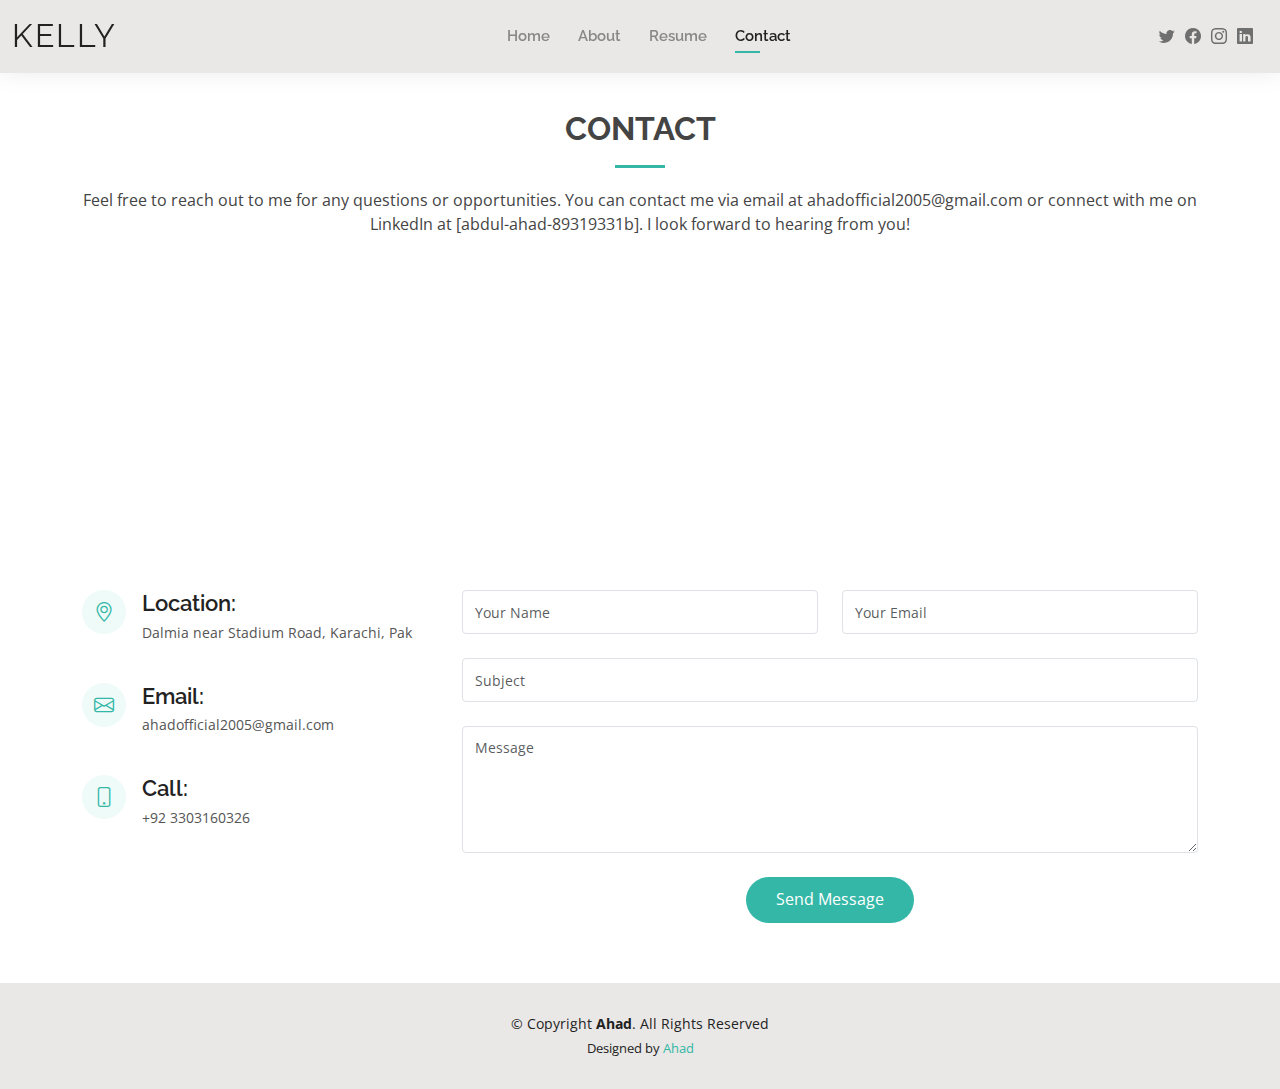
<file: contact.html>
<!DOCTYPE html>
<html lang="en">

<head>
  <meta charset="utf-8">
  <meta content="width=device-width, initial-scale=1.0" name="viewport">

  <title>Portfolio</title>
  <meta content="" name="description">
  <meta content="" name="keywords">

  <!-- Favicons -->
  <link href="C:\Users\AHAD\OneDrive\Desktop\kelly web\Kelly\assets\img\portfolio - Shortcut.lnk" rel="icon">
  <link href="C:\Users\AHAD\OneDrive\Desktop\kelly web\Kelly\assets\img\portfolio - Shortcut.lnk" rel="apple-touch-icon">

  <!-- Google Fonts -->
  <link
    href="https://fonts.googleapis.com/css?family=Open+Sans:300,300i,400,400i,600,600i,700,700i|Raleway:300,300i,400,400i,500,500i,600,600i,700,700i|Poppins:300,300i,400,400i,500,500i,600,600i,700,700i"
    rel="stylesheet">

  <!-- Vendor CSS Files -->
  <link href="assets/vendor/aos/aos.css" rel="stylesheet">
  <link href="assets/vendor/bootstrap/css/bootstrap.min.css" rel="stylesheet">
  <link href="assets/vendor/bootstrap-icons/bootstrap-icons.css" rel="stylesheet">
  <link href="assets/vendor/boxicons/css/boxicons.min.css" rel="stylesheet">
  <link href="assets/vendor/glightbox/css/glightbox.min.css" rel="stylesheet">
  <link href="assets/vendor/swiper/swiper-bundle.min.css" rel="stylesheet">

  <!-- Template Main CSS File -->
  <link href="assets/css/style.css" rel="stylesheet">

  <!-- =======================================================
  * Template Name: Kelly
  * Template URL: https://bootstrapmade.com/kelly-free-bootstrap-cv-resume-html-template/
  * Updated: Mar 17 2024 with Bootstrap v5.3.3
  * Author: BootstrapMade.com
  * License: https://bootstrapmade.com/license/
  ======================================================== -->
</head>

<body>

  <!-- ======= Header ======= -->
  <header id="header" class="fixed-top">
    <div class="container-fluid d-flex justify-content-between align-items-center">

      <h1 class="logo me-auto me-lg-0"><a href="index.html">Kelly</a></h1>
      <!-- Uncomment below if you prefer to use an image logo -->
      <!-- <a href="index.html" class="logo"><img src="assets/img/logo.png" alt="" class="img-fluid"></a>-->

      <nav id="navbar" class="navbar order-last order-lg-0">
        <ul>
          <li><a href="index.html">Home</a></li>
          <li><a href="about.html">About</a></li>
          <li><a href="resume.html">Resume</a></li>
          <!-- <li><a href="services.html">Services</a></li> -->
          <!-- <li><a href="portfolio.html">Portfolio</a></li> -->
          <li><a class="active" href="contact.html">Contact</a></li>
        </ul>
        <i class="bi bi-list mobile-nav-toggle"></i>
      </nav><!-- .navbar -->

      <div class="header-social-links">
        <a href="https://twitter.com/login" class="twitter" target="_blank"><i class="bi bi-twitter"></i></a>
        <a href="https://www.facebook.com/" class="facebook" target="_blank"><i class="bi bi-facebook"></i></a>
        <a href="https://www.instagram.com/" class="instagram" target="_blank"><i class="bi bi-instagram"></i></a>
        <a href="https://www.linkedin.com/" class="linkedin" target="_blank"><i class="bi bi-linkedin"></i></i></a>
      </div>

    </div>

  </header><!-- End Header -->

  <main id="main">

    <!-- ======= Contact Section ======= -->
    <section id="contact" class="contact">
      <div class="container" data-aos="fade-up">

        <div class="section-title">
          <h2>Contact</h2>
          <p>Feel free to reach out to me for any questions or opportunities. You can contact me via email at
            ahadofficial2005@gmail.com or connect with me on LinkedIn at [abdul-ahad-89319331b]. I look forward to
            hearing from you!</p>
        </div>

        <div>
          <iframe style="border:0; width: 100%; height: 270px;"
            src="https://www.google.com/maps/embed?pb=!1m18!1m12!1m3!1d14475.895908764272!2d67.08419859409328!3d24.898869255783044!2m3!1f0!2f0!3f0!3m2!1i1024!2i768!4f13.1!3m3!1m2!1s0x3eb3395ead589161%3A0xc375efe1a6034dce!2sDalmia%20Karachi!5e0!3m2!1sen!2s!4v1722277149220!5m2!1sen!2s"
            frameborder="0" allowfullscreen></iframe>
        </div>

        <div class="row mt-5">

          <div class="col-lg-4">
            <div class="info">
              <div class="address">
                <i class="bi bi-geo-alt"></i>
                <h4>Location:</h4>
                <p>Dalmia near Stadium Road, Karachi, Pak</p>
              </div>

              <div class="email">
                <i class="bi bi-envelope"></i>
                <h4>Email:</h4>
                <p>ahadofficial2005@gmail.com</p>
              </div>

              <div class="phone">
                <i class="bi bi-phone"></i>
                <h4>Call:</h4>
                <p>+92 3303160326</p>
              </div>

            </div>

          </div>

          <div class="col-lg-8 mt-5 mt-lg-0">

            <form action="forms/contact.php" method="post" role="form" class="php-email-form">
              <div class="row">
                <div class="col-md-6 form-group">
                  <input type="text" name="name" class="form-control" id="name" placeholder="Your Name" required>
                </div>
                <div class="col-md-6 form-group mt-3 mt-md-0">
                  <input type="email" class="form-control" name="email" id="email" placeholder="Your Email" required>
                </div>
              </div>
              <div class="form-group mt-3">
                <input type="text" class="form-control" name="subject" id="subject" placeholder="Subject" required>
              </div>
              <div class="form-group mt-3">
                <textarea class="form-control" name="message" rows="5" placeholder="Message" required></textarea>
              </div>
              <div class="my-3">
                <div class="loading">Loading</div>
                <div class="error-message"></div>
                <div class="sent-message">Your message has been sent. Thank you!</div>
              </div>
              <div class="text-center"><button type="submit">Send Message</button></div>
            </form>

          </div>

        </div>

      </div>
    </section><!-- End Contact Section -->

  </main><!-- End #main -->

  <!-- ======= Footer ======= -->
  <footer id="footer">
    <div class="container">
      <div class="copyright">
        &copy; Copyright <strong><span>Ahad</span></strong>. All Rights Reserved
      </div>
      <div class="credits">
        <!-- All the links in the footer should remain intact. -->
        <!-- You can delete the links only if you purchased the pro version. -->
        <!-- Licensing information: https://bootstrapmade.com/license/ -->
        <!-- Purchase the pro version with working PHP/AJAX contact form: https://bootstrapmade.com/kelly-free-bootstrap-cv-resume-html-template/ -->
        Designed by <a href="">Ahad</a>
      </div>
    </div>
  </footer><!-- End  Footer -->

  <div id="preloader"></div>
  <a href="#" class="back-to-top d-flex align-items-center justify-content-center"><i
      class="bi bi-arrow-up-short"></i></a>

  <!-- Vendor JS Files -->
  <script src="assets/vendor/purecounter/purecounter_vanilla.js"></script>
  <script src="assets/vendor/aos/aos.js"></script>
  <script src="assets/vendor/bootstrap/js/bootstrap.bundle.min.js"></script>
  <script src="assets/vendor/glightbox/js/glightbox.min.js"></script>
  <script src="assets/vendor/isotope-layout/isotope.pkgd.min.js"></script>
  <script src="assets/vendor/swiper/swiper-bundle.min.js"></script>
  <script src="assets/vendor/waypoints/noframework.waypoints.js"></script>
  <script src="assets/vendor/php-email-form/validate.js"></script>

  <!-- Template Main JS File -->
  <script src="assets/js/main.js"></script>

</body>

</html>
</file>
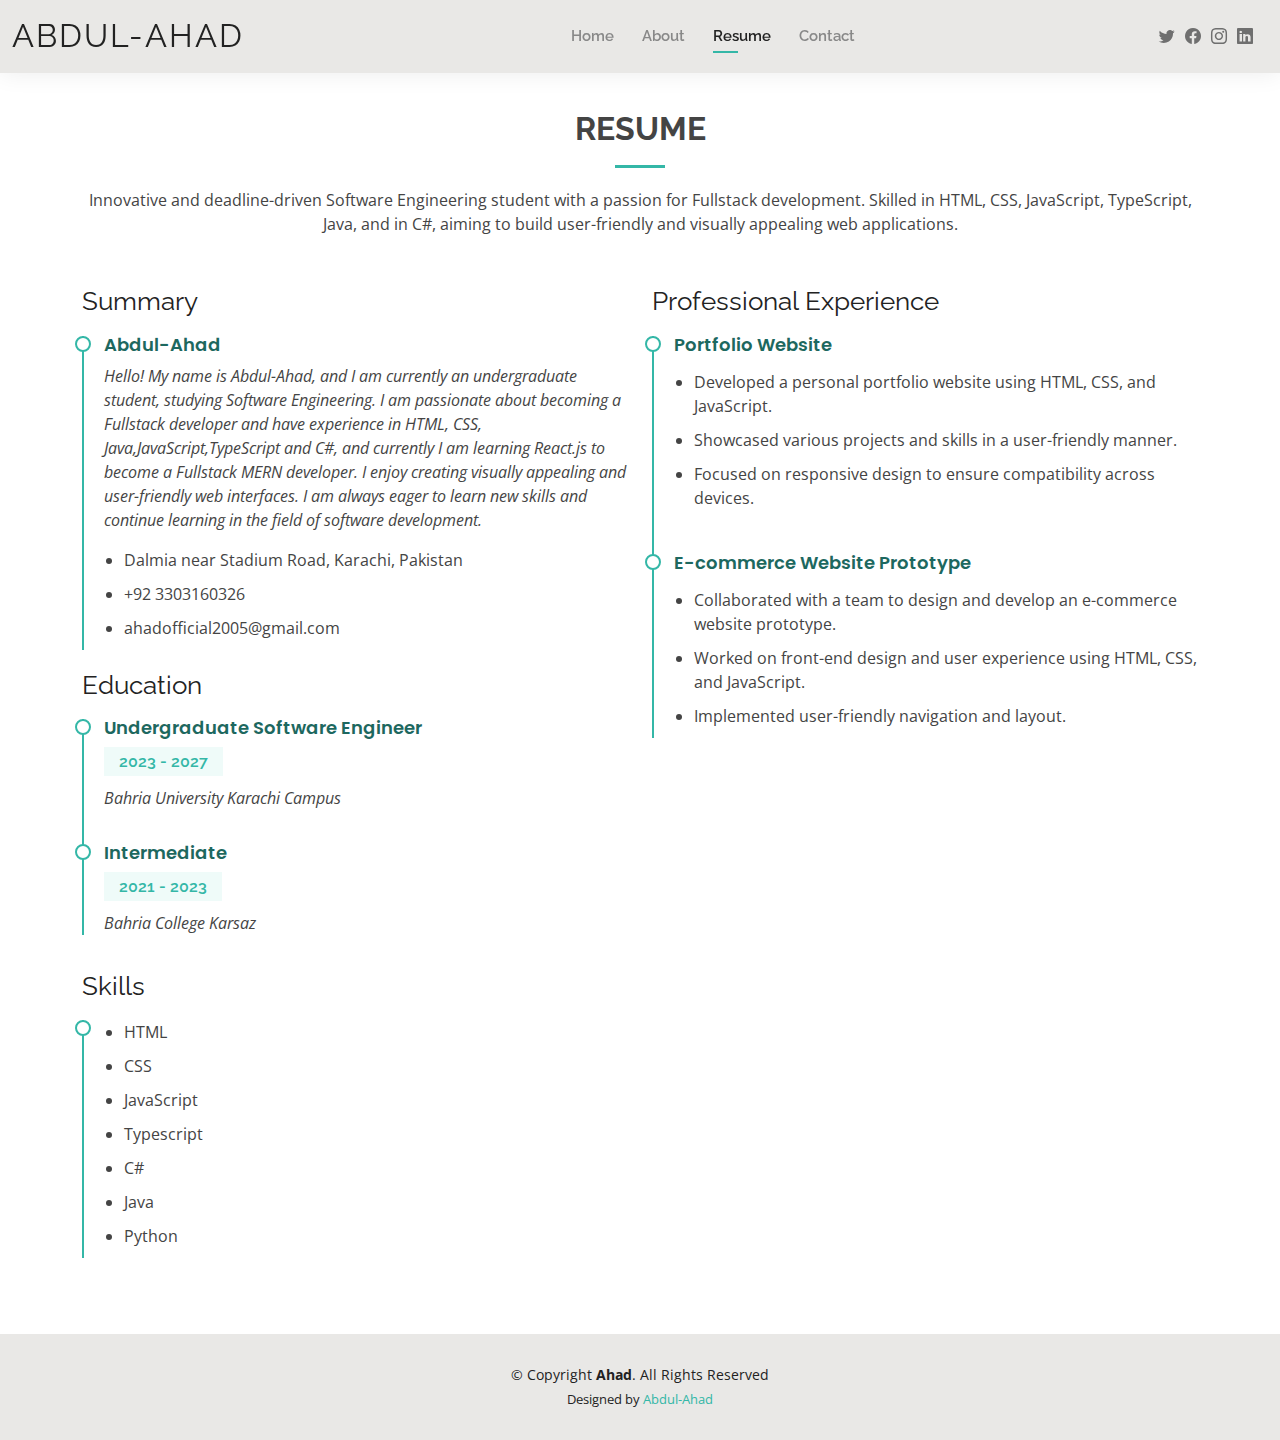
<file: resume.html>
<!DOCTYPE html>
<html lang="en">

<head>
  <meta charset="utf-8">
  <meta content="width=device-width, initial-scale=1.0" name="viewport">

  <title>Portfolio</title>
  <meta content="" name="description">
  <meta content="" name="keywords">

  <!-- Favicons -->
  <link href="C:\Users\AHAD\OneDrive\Desktop\kelly web\Kelly\assets\img\portfolio - Shortcut.lnk" rel="icon">
  <link href="C:\Users\AHAD\OneDrive\Desktop\kelly web\Kelly\assets\img\portfolio - Shortcut.lnk"
    rel="apple-touch-icon">

  <!-- Google Fonts -->
  <link
    href="https://fonts.googleapis.com/css?family=Open+Sans:300,300i,400,400i,600,600i,700,700i|Raleway:300,300i,400,400i,500,500i,600,600i,700,700i|Poppins:300,300i,400,400i,500,500i,600,600i,700,700i"
    rel="stylesheet">

  <!-- Vendor CSS Files -->
  <link href="assets/vendor/aos/aos.css" rel="stylesheet">
  <link href="assets/vendor/bootstrap/css/bootstrap.min.css" rel="stylesheet">
  <link href="assets/vendor/bootstrap-icons/bootstrap-icons.css" rel="stylesheet">
  <link href="assets/vendor/boxicons/css/boxicons.min.css" rel="stylesheet">
  <link href="assets/vendor/glightbox/css/glightbox.min.css" rel="stylesheet">
  <link href="assets/vendor/swiper/swiper-bundle.min.css" rel="stylesheet">

  <!-- Template Main CSS File -->
  <link href="assets/css/style.css" rel="stylesheet">

  <!-- =======================================================
  * Template Name: Kelly
  * Template URL: https://bootstrapmade.com/kelly-free-bootstrap-cv-resume-html-template/
  * Updated: Mar 17 2024 with Bootstrap v5.3.3
  * Author: BootstrapMade.com
  * License: https://bootstrapmade.com/license/
  ======================================================== -->
</head>

<body>

  <!-- ======= Header ======= -->
  <header id="header" class="fixed-top">
    <div class="container-fluid d-flex justify-content-between align-items-center">

      <h1 class="logo me-auto me-lg-0"><a href="index.html">Abdul-Ahad</a></h1>
      <!-- Uncomment below if you prefer to use an image logo -->
      <!-- <a href="index.html" class="logo"><img src="assets/img/logo.png" alt="" class="img-fluid"></a>-->

      <nav id="navbar" class="navbar order-last order-lg-0">
        <ul>
          <li><a href="index.html">Home</a></li>
          <li><a href="about.html">About</a></li>
          <li><a class="active" href="resume.html">Resume</a></li>
          <!-- <li><a href="services.html">Services</a></li> -->
          <!-- <li><a href="portfolio.html">Portfolio</a></li> -->
          <li><a href="contact.html">Contact</a></li>
        </ul>
        <i class="bi bi-list mobile-nav-toggle"></i>
      </nav><!-- .navbar -->

      <div class="header-social-links">
        <a href="https://twitter.com/login" class="twitter" target="_blank"><i class="bi bi-twitter"></i></a>
        <a href="https://www.facebook.com/" class="facebook" target="_blank"><i class="bi bi-facebook"></i></a>
        <a href="https://www.instagram.com/" class="instagram" target="_blank"><i class="bi bi-instagram"></i></a>
        <a href="https://www.linkedin.com/" class="linkedin" target="_blank"><i class="bi bi-linkedin"></i></i></a>
      </div>

    </div>

  </header><!-- End Header -->

  <main id="main">

    <!-- ======= Resume Section ======= -->
    <section id="resume" class="resume">
      <div class="container" data-aos="fade-up">

        <div class="section-title">
          <h2>Resume</h2>
          <p>Innovative and deadline-driven Software Engineering student with a passion for Fullstack development.
            Skilled in HTML, CSS, JavaScript, TypeScript, Java, and in C#, aiming to build user-friendly and visually
            appealing
            web
            applications.</p>
        </div>

        <div class="row">
          <div class="col-lg-6">
            <h3 class="resume-title">Summary</h3>
            <div class="resume-item pb-0">
              <h4>Abdul-Ahad</h4>
              <p><em>Hello! My name is Abdul-Ahad, and I am currently an undergraduate student, studying Software
                  Engineering. I am passionate about becoming a Fullstack developer and have experience in HTML, CSS,
                  Java,JavaScript,TypeScript and C#, and currently I am learning React.js to become a Fullstack MERN
                  developer. I enjoy creating visually appealing and user-friendly web interfaces. I am always eager to
                  learn new skills and continue learning in the field of software development.</em></p>
              <p>
              <ul>
                <li>Dalmia near Stadium Road, Karachi, Pakistan</li>
                <li>+92 3303160326</li>
                <li>ahadofficial2005@gmail.com</li>
              </ul>
              </p>
            </div>

            <h3 class="resume-title">Education</h3>
            <div class="resume-item">
              <h4>Undergraduate Software Engineer</h4>
              <h5>2023 - 2027</h5>
              <p><em>Bahria University Karachi Campus</em></p>
              <!-- <p>Qui deserunt veniam. Et sed aliquam labore tempore sed quisquam iusto autem sit. Ea vero voluptatum qui
                ut dignissimos deleniti nerada porti sand markend</p> -->
            </div>
            <div class="resume-item">
              <h4>Intermediate </h4>
              <h5>2021 - 2023</h5>
              <p><em>Bahria College Karsaz</em></p>
              <!-- <p>Quia nobis sequi est occaecati aut. Repudiandae et iusto quae reiciendis et quis Eius vel ratione eius
                unde vitae rerum voluptates asperiores voluptatem Earum molestiae consequatur neque etlon sader mart
                dila</p> -->
            </div>
          </div>
          <div class="col-lg-6">
            <h3 class="resume-title">Professional Experience</h3>
            <div class="resume-item">
              <h4>Portfolio Website</h4>
              <!-- <h5>2019 - Present</h5>
              <p><em>Experion, New York, NY </em></p> -->
              <p>
              <ul>
                <li>Developed a personal portfolio website using HTML, CSS, and JavaScript.
                </li>
                <li>Showcased various projects and skills in a user-friendly manner.
                </li>
                <li>Focused on responsive design to ensure compatibility across devices.
                </li>
                <!-- <li>Oversee the efficient use of production project budgets ranging from $2,000 - $25,000</li> -->
              </ul>
              </p>
            </div>
            <div class="resume-item">
              <h4>E-commerce Website Prototype
              </h4>
              <!-- <h5>2017 - 2018</h5>
              <p><em>Stepping Stone Advertising, New York, NY</em></p> -->
              <p>
              <ul>
                <li>Collaborated with a team to design and develop an e-commerce website prototype.
                </li>
                <li>Worked on front-end design and user experience using HTML, CSS, and JavaScript.
                </li>
                <li>Implemented user-friendly navigation and layout.
                </li>
                <!-- <li>Created 4+ design presentations and proposals a month for clients and account managers</li> -->
              </ul>
              </p>
            </div>
          </div>
          <div class="col-lg-6">
            <h3 class="resume-title">Skills</h3>
            <div class="resume-item">
              <p>
              <ul>
                <li>HTML
                </li>
                <li>CSS
                </li>
                <li>JavaScript
                </li>
                <li>Typescript</li>
                <li>C#</li>
                <li>Java</li>
                <li>Python</li>
              </ul>
              </p>
            </div>

          </div>
        </div>

      </div>
    </section><!-- End Resume Section -->

  </main><!-- End #main -->

  <!-- ======= Footer ======= -->
  <footer id="footer">
    <div class="container">
      <div class="copyright">
        &copy; Copyright <strong><span>Ahad</span></strong>. All Rights Reserved
      </div>
      <div class="credits">
        <!-- All the links in the footer should remain intact. -->
        <!-- You can delete the links only if you purchased the pro version. -->
        <!-- Licensing information: https://bootstrapmade.com/license/ -->
        <!-- Purchase the pro version with working PHP/AJAX contact form: https://bootstrapmade.com/kelly-free-bootstrap-cv-resume-html-template/ -->
        Designed by <a href="">Abdul-Ahad</a>
      </div>
    </div>
  </footer><!-- End  Footer -->

  <div id="preloader"></div>
  <a href="#" class="back-to-top d-flex align-items-center justify-content-center"><i
      class="bi bi-arrow-up-short"></i></a>

  <!-- Vendor JS Files -->
  <script src="assets/vendor/purecounter/purecounter_vanilla.js"></script>
  <script src="assets/vendor/aos/aos.js"></script>
  <script src="assets/vendor/bootstrap/js/bootstrap.bundle.min.js"></script>
  <script src="assets/vendor/glightbox/js/glightbox.min.js"></script>
  <script src="assets/vendor/isotope-layout/isotope.pkgd.min.js"></script>
  <script src="assets/vendor/swiper/swiper-bundle.min.js"></script>
  <script src="assets/vendor/waypoints/noframework.waypoints.js"></script>
  <script src="assets/vendor/php-email-form/validate.js"></script>

  <!-- Template Main JS File -->
  <script src="assets/js/main.js"></script>

</body>

</html>
</file>
<file: assets/css/style.css>
/**
* Template Name: Kelly
* Template URL: https://bootstrapmade.com/kelly-free-bootstrap-cv-resume-html-template/
* Updated: Mar 17 2024 with Bootstrap v5.3.3
* Author: BootstrapMade.com
* License: https://bootstrapmade.com/license/
*/

/*--------------------------------------------------------------
# General
--------------------------------------------------------------*/
body {
  font-family: "Open Sans", sans-serif;
  color: #444444;
}

a {
  color: #34b7a7;
  text-decoration: none;
}

a:hover {
  color: #51cdbe;
  text-decoration: none;
}

h1,
h2,
h3,
h4,
h5,
h6 {
  font-family: "Raleway", sans-serif;
}

#main {
  margin-top: 50px;
}

@media (max-width: 992px) {
  #main {
    margin-top: 30px;
  }
}

/*--------------------------------------------------------------
# Preloader
--------------------------------------------------------------*/
#preloader {
  position: fixed;
  top: 0;
  left: 0;
  right: 0;
  bottom: 0;
  z-index: 9999;
  overflow: hidden;
  background: #fff;
}

#preloader:before {
  content: "";
  position: fixed;
  top: calc(50% - 30px);
  left: calc(50% - 30px);
  border: 6px solid #34b7a7;
  border-top-color: #dcf5f2;
  border-radius: 50%;
  width: 60px;
  height: 60px;
  animation: animate-preloader 1s linear infinite;
}

@keyframes animate-preloader {
  0% {
    transform: rotate(0deg);
  }

  100% {
    transform: rotate(360deg);
  }
}

/*--------------------------------------------------------------
# Back to top button
--------------------------------------------------------------*/
.back-to-top {
  position: fixed;
  visibility: hidden;
  opacity: 0;
  right: 15px;
  bottom: 15px;
  z-index: 996;
  background: #34b7a7;
  width: 40px;
  height: 40px;
  border-radius: 50px;
  transition: all 0.4s;
}

.back-to-top i {
  font-size: 24px;
  color: #fff;
  line-height: 0;
}

.back-to-top:hover {
  background: #49cbbb;
  color: #fff;
}

.back-to-top.active {
  visibility: visible;
  opacity: 1;
}

/*--------------------------------------------------------------
# Header
--------------------------------------------------------------*/
#header {
  background: #e9e8e6;
  box-shadow: 0px 0px 25px 0 rgba(0, 0, 0, 0.08);
  z-index: 997;
  padding: 15px 0;
}

#header .logo {
  font-size: 32px;
  margin: 0;
  padding: 0;
  line-height: 1;
  font-weight: 400;
  letter-spacing: 2px;
  text-transform: uppercase;
}

#header .logo a {
  color: #222222;
}

#header .logo img {
  max-height: 40px;
}

@media (max-width: 992px) {
  #header .logo {
    font-size: 28px;
  }
}

/*--------------------------------------------------------------
# Header Social Links
--------------------------------------------------------------*/
.header-social-links {
  padding-right: 15px;
}

.header-social-links a {
  color: #6f6f6f;
  padding-left: 6px;
  display: inline-block;
  line-height: 0px;
  transition: 0.3s;
  font-size: 16px;
}

.header-social-links a:hover {
  color: #34b7a7;
}

/*--------------------------------------------------------------
# Navigation Menu
--------------------------------------------------------------*/
/**
* Desktop Navigation 
*/
.navbar {
  padding: 0;
}

.navbar ul {
  margin: 0;
  padding: 0;
  display: flex;
  list-style: none;
  align-items: center;
}

.navbar li {
  position: relative;
  padding: 10px 0 10px 28px;
}

.navbar a,
.navbar a:focus {
  display: flex;
  align-items: center;
  justify-content: space-between;
  font-family: "Raleway", sans-serif;
  font-size: 15px;
  font-weight: 600;
  color: #888888;
  white-space: nowrap;
  transition: 0.3s;
  position: relative;
}

.navbar a i,
.navbar a:focus i {
  font-size: 12px;
  line-height: 0;
  margin-left: 5px;
}

.navbar>ul>li>a:before {
  content: "";
  position: absolute;
  width: 0;
  height: 2px;
  bottom: -5px;
  left: 0;
  background-color: #34b7a7;
  visibility: hidden;
  width: 0px;
  transition: all 0.3s ease-in-out 0s;
}

.navbar a:hover:before,
.navbar li:hover>a:before,
.navbar .active:before {
  visibility: visible;
  width: 25px;
}

.navbar a:hover,
.navbar .active,
.navbar .active:focus,
.navbar li:hover>a {
  color: #222222;
}

.navbar .dropdown ul {
  display: block;
  position: absolute;
  left: 14px;
  top: calc(100% + 30px);
  margin: 0;
  padding: 10px 0;
  z-index: 99;
  opacity: 0;
  visibility: hidden;
  background: #fff;
  box-shadow: 0px 0px 30px rgba(127, 137, 161, 0.25);
  transition: 0.3s;
  border-radius: 4px;
}

.navbar .dropdown ul li {
  min-width: 200px;
  padding: 0;
}

.navbar .dropdown ul a {
  padding: 10px 20px;
  font-size: 15px;
  text-transform: none;
  font-weight: 600;
}

.navbar .dropdown ul a i {
  font-size: 12px;
}

.navbar .dropdown ul a:hover,
.navbar .dropdown ul .active:hover,
.navbar .dropdown ul li:hover>a {
  color: #34b7a7;
}

.navbar .dropdown:hover>ul {
  opacity: 1;
  top: 100%;
  visibility: visible;
}

.navbar .dropdown .dropdown ul {
  top: 0;
  left: calc(100% - 30px);
  visibility: hidden;
}

.navbar .dropdown .dropdown:hover>ul {
  opacity: 1;
  top: 0;
  left: 100%;
  visibility: visible;
}

@media (max-width: 1366px) {
  .navbar .dropdown .dropdown ul {
    left: -90%;
  }

  .navbar .dropdown .dropdown:hover>ul {
    left: -100%;
  }
}

/**
* Mobile Navigation 
*/
.mobile-nav-toggle {
  color: #222222;
  font-size: 28px;
  cursor: pointer;
  display: none;
  line-height: 0;
  transition: 0.5s;
}

.mobile-nav-toggle.bi-x {
  color: #fff;
}

@media (max-width: 991px) {
  .mobile-nav-toggle {
    display: block;
  }

  .navbar ul {
    display: none;
  }
}

.navbar-mobile {
  position: fixed;
  overflow: hidden;
  top: 0;
  right: 0;
  left: 0;
  bottom: 0;
  background: rgba(9, 9, 9, 0.9);
  transition: 0.3s;
  z-index: 999;
}

.navbar-mobile .mobile-nav-toggle {
  position: absolute;
  top: 15px;
  right: 15px;
}

.navbar-mobile ul {
  display: block;
  position: absolute;
  top: 55px;
  right: 15px;
  bottom: 15px;
  left: 15px;
  padding: 10px 0;
  border-radius: 10px;
  background-color: #fff;
  overflow-y: auto;
  transition: 0.3s;
}

.navbar-mobile a,
.navbar-mobile a:focus {
  font-size: 15px;
  padding-right: 15px;
  color: #222222;
}

.navbar-mobile a:hover,
.navbar-mobile .active,
.navbar-mobile li:hover>a {
  color: #34b7a7;
}

.navbar-mobile .getstarted,
.navbar-mobile .getstarted:focus {
  margin: 15px;
}

.navbar-mobile .dropdown ul {
  position: static;
  display: none;
  margin: 10px 20px;
  padding: 10px 0;
  z-index: 99;
  opacity: 1;
  visibility: visible;
  background: #fff;
  box-shadow: 0px 0px 30px rgba(127, 137, 161, 0.25);
}

.navbar-mobile .dropdown ul li {
  min-width: 200px;
}

.navbar-mobile .dropdown ul a {
  padding: 10px 20px;
}

.navbar-mobile .dropdown ul a i {
  font-size: 12px;
}

.navbar-mobile .dropdown ul a:hover,
.navbar-mobile .dropdown ul .active:hover,
.navbar-mobile .dropdown ul li:hover>a {
  color: #34b7a7;
}

.navbar-mobile .dropdown>.dropdown-active {
  display: block;
}

/*--------------------------------------------------------------
# Hero Section
--------------------------------------------------------------*/
#hero {
  width: 100%;
  height: 100vh;
  background: url("../img/backgroundpic.jpg") top right;
  background-size: cover;
}

#hero .container {
  padding-top: 70px;
  position: relative;
}

@media (max-width: 992px) {
  #hero .container {
    padding-top: 58px;
  }
}

#hero h1 {
  margin: 0;
  font-size: 48px;
  font-weight: 700;
  line-height: 56px;
  color: #222222;
}

#hero h2 {
  color: #6f6f6f;
  margin: 10px 0 0 0;
  font-size: 22px;
}

#hero .btn-about {
  font-family: "Raleway", sans-serif;
  text-transform: uppercase;
  font-weight: 600;
  font-size: 12px;
  letter-spacing: 1px;
  display: inline-block;
  padding: 12px 40px;
  border-radius: 50px;
  transition: 0.5s;
  margin-top: 30px;
  color: #fff;
  background: #34b7a7;
}

#hero .btn-about:hover {
  background: #e5eceb;
  color: #31a89a;
  border: 2px solid #31a89a ;
}

@media (min-width: 1024px) {
  #hero {
    background-attachment: fixed;
  }
}

@media (max-width: 992px) {
  #hero:before {
    content: "";
    background: rgba(255, 255, 255, 0.8);
    position: absolute;
    bottom: 0;
    top: 0;
    left: 0;
    right: 0;
  }

  #hero h1 {
    font-size: 28px;
    line-height: 36px;
  }

  #hero h2 {
    font-size: 18px;
    line-height: 24px;
  }
}

/*--------------------------------------------------------------
# Sections General
--------------------------------------------------------------*/
section {
  padding: 60px 0;
}

.section-bg {
  background-color: #e7f8f6;
}

.section-title {
  text-align: center;
  padding-bottom: 30px;
}

.section-title h2 {
  font-size: 32px;
  font-weight: bold;
  text-transform: uppercase;
  margin-bottom: 20px;
  padding-bottom: 20px;
  position: relative;
}

.section-title h2::after {
  content: "";
  position: absolute;
  display: block;
  width: 50px;
  height: 3px;
  background: #34b7a7;
  bottom: 0;
  left: calc(50% - 25px);
}

.section-title p {
  margin-bottom: 0;
}

/*--------------------------------------------------------------
# Cta
--------------------------------------------------------------*/
.cta {
  background: linear-gradient(rgba(0, 0, 0, 0.6), rgba(0, 0, 0, 0.6)), url("../img/bg-1.jpg") fixed center center;
  background-size: cover;
  padding: 80px 0;
}

.cta h3 {
  color: #fff;
  font-size: 28px;
  font-weight: 700;
}

.cta p {
  color: #fff;
}

.cta .cta-btn {
  font-family: "Raleway", sans-serif;
  text-transform: uppercase;
  font-weight: 500;
  font-size: 16px;
  letter-spacing: 1px;
  display: inline-block;
  padding: 8px 20px;
  border-radius: 2px;
  transition: 0.5s;
  margin: 10px;
  border: 2px solid #fff;
  color: #fff;
}

.cta .cta-btn:hover {
  background: #34b7a7;
  border: 2px solid #34b7a7;
}

@media (max-width: 1024px) {
  .cta {
    background-attachment: scroll;
  }
}

@media (min-width: 769px) {
  .cta .cta-btn-container {
    display: flex;
    align-items: center;
    justify-content: flex-end;
  }
}

/*--------------------------------------------------------------
# About
--------------------------------------------------------------*/
.about .content h3 {
  font-weight: 700;
  font-size: 26px;
  color: #555555;
}

.about .content ul {
  list-style: none;
  padding: 0;
}

.about .content ul li {
  padding-bottom: 10px;
}

.about .content ul i {
  font-size: 20px;
  padding-right: 2px;
  color: #34b7a7;
}

.about .content p:last-child {
  margin-bottom: 0;
}

/*--------------------------------------------------------------
# Skills
--------------------------------------------------------------*/
.skills .progress {
  height: 60px;
  display: block;
  background: none;
  border-radius: 0;
}

.skills .progress .skill {
  padding: 10px 0;
  margin: 0 0 6px 0;
  text-transform: uppercase;
  display: block;
  font-weight: 600;
  font-family: "Poppins", sans-serif;
  color: #222222;
}

.skills .progress .skill .val {
  float: right;
  font-style: normal;
}

.skills .progress-bar-wrap {
  background: #f3f3f3;
}

.skills .progress-bar {
  width: 1px;
  height: 10px;
  transition: 0.9s;
  background-color: #34b7a7;
}

/*--------------------------------------------------------------
# Facts
--------------------------------------------------------------*/
.facts .counters span {
  font-size: 48px;
  display: block;
  color: #34b7a7;
}

.facts .counters p {
  padding: 0;
  margin: 0 0 20px 0;
  font-family: "Raleway", sans-serif;
  font-size: 14px;
}

/*--------------------------------------------------------------
# Testimonials
--------------------------------------------------------------*/
.testimonials .section-header {
  margin-bottom: 40px;
}

.testimonials .testimonials-carousel,
.testimonials .testimonials-slider {
  overflow: hidden;
}

.testimonials .testimonial-item {
  text-align: center;
}

.testimonials .testimonial-item .testimonial-img {
  width: 120px;
  border-radius: 50%;
  border: 4px solid #fff;
  margin: 0 auto;
}

.testimonials .testimonial-item h3 {
  font-size: 20px;
  font-weight: bold;
  margin: 10px 0 5px 0;
  color: #111;
}

.testimonials .testimonial-item h4 {
  font-size: 14px;
  color: #999;
  margin: 0 0 15px 0;
}

.testimonials .testimonial-item .quote-icon-left,
.testimonials .testimonial-item .quote-icon-right {
  color: #c8efea;
  font-size: 26px;
}

.testimonials .testimonial-item .quote-icon-left {
  display: inline-block;
  left: -5px;
  position: relative;
}

.testimonials .testimonial-item .quote-icon-right {
  display: inline-block;
  right: -5px;
  position: relative;
  top: 10px;
}

.testimonials .testimonial-item p {
  font-style: italic;
  margin: 0 auto 15px auto;
}

@media (min-width: 992px) {
  .testimonials .testimonial-item p {
    width: 80%;
  }
}

.testimonials .swiper-pagination {
  margin-top: 20px;
  position: relative;
}

.testimonials .swiper-pagination .swiper-pagination-bullet {
  width: 12px;
  height: 12px;
  background-color: #fff;
  opacity: 1;
  border: 1px solid #34b7a7;
}

.testimonials .swiper-pagination .swiper-pagination-bullet-active {
  background-color: #34b7a7;
}

/*--------------------------------------------------------------
# Resume
--------------------------------------------------------------*/
.resume .resume-title {
  font-size: 26px;
  font-weight: 400;
  margin-top: 20px;
  margin-bottom: 20px;
  color: #222222;
}

.resume .resume-item {
  padding: 0 0 20px 20px;
  margin-top: -2px;
  border-left: 2px solid #34b7a7;
  position: relative;
}

.resume .resume-item h4 {
  line-height: 18px;
  font-size: 18px;
  font-weight: 600;
  font-family: "Poppins", sans-serif;
  color: #1d685f;
  margin-bottom: 10px;
}

.resume .resume-item h5 {
  font-size: 16px;
  background: #effbf9;
  padding: 5px 15px;
  display: inline-block;
  font-weight: 600;
  margin-bottom: 10px;
  color: #34b7a7;
}

.resume .resume-item ul {
  padding-left: 20px;
}

.resume .resume-item ul li {
  padding-bottom: 10px;
}

.resume .resume-item:last-child {
  padding-bottom: 0;
}

.resume .resume-item::before {
  content: "";
  position: absolute;
  width: 16px;
  height: 16px;
  border-radius: 50px;
  left: -9px;
  top: 0;
  background: #fff;
  border: 2px solid #34b7a7;
}

/*--------------------------------------------------------------
# Services
--------------------------------------------------------------*/
.services .icon-box {
  text-align: center;
  padding: 70px 20px 80px 20px;
  transition: all ease-in-out 0.3s;
  background: #fff;
  box-shadow: 0px 0 35px 0 rgba(0, 0, 0, 0.08);
}

.services .icon-box .icon {
  margin: 0 auto;
  width: 100px;
  height: 100px;
  display: flex;
  align-items: center;
  justify-content: center;
  transition: ease-in-out 0.3s;
  position: relative;
}

.services .icon-box .icon i {
  font-size: 36px;
  transition: 0.5s;
  position: relative;
}

.services .icon-box .icon svg {
  position: absolute;
  top: 0;
  left: 0;
}

.services .icon-box .icon svg path {
  transition: 0.5s;
  fill: #f5f5f5;
}

.services .icon-box h4 {
  font-weight: 600;
  margin: 10px 0 15px 0;
  font-size: 22px;
}

.services .icon-box h4 a {
  color: #222222;
  transition: ease-in-out 0.3s;
}

.services .icon-box p {
  line-height: 24px;
  font-size: 14px;
  margin-bottom: 0;
}

.services .iconbox-blue i {
  color: #47aeff;
}

.services .iconbox-blue:hover .icon i {
  color: #fff;
}

.services .iconbox-blue:hover .icon path {
  fill: #47aeff;
}

.services .iconbox-orange i {
  color: #ffa76e;
}

.services .iconbox-orange:hover .icon i {
  color: #fff;
}

.services .iconbox-orange:hover .icon path {
  fill: #ffa76e;
}

.services .iconbox-pink i {
  color: #e80368;
}

.services .iconbox-pink:hover .icon i {
  color: #fff;
}

.services .iconbox-pink:hover .icon path {
  fill: #e80368;
}

.services .iconbox-yellow i {
  color: #ffbb2c;
}

.services .iconbox-yellow:hover .icon i {
  color: #fff;
}

.services .iconbox-yellow:hover .icon path {
  fill: #ffbb2c;
}

.services .iconbox-red i {
  color: #ff5828;
}

.services .iconbox-red:hover .icon i {
  color: #fff;
}

.services .iconbox-red:hover .icon path {
  fill: #ff5828;
}

.services .iconbox-teal i {
  color: #11dbcf;
}

.services .iconbox-teal:hover .icon i {
  color: #fff;
}

.services .iconbox-teal:hover .icon path {
  fill: #11dbcf;
}

/*--------------------------------------------------------------
# Portfolio
--------------------------------------------------------------*/
.portfolio .portfolio-item {
  margin-bottom: 30px;
}

.portfolio #portfolio-flters {
  padding: 0;
  margin: 0 auto 20px auto;
  list-style: none;
  text-align: center;
}

.portfolio #portfolio-flters li {
  cursor: pointer;
  display: inline-block;
  padding: 8px 16px 10px 16px;
  font-size: 13px;
  font-weight: 500;
  line-height: 1;
  text-transform: uppercase;
  color: #444444;
  margin-bottom: 5px;
  transition: all 0.3s ease-in-out;
  border-radius: 50px;
}

.portfolio #portfolio-flters li:hover,
.portfolio #portfolio-flters li.filter-active {
  color: #fff;
  background: #34b7a7;
}

.portfolio #portfolio-flters li:last-child {
  margin-right: 0;
}

.portfolio .portfolio-wrap {
  transition: 0.3s;
  position: relative;
  overflow: hidden;
  z-index: 1;
  background: rgba(34, 34, 34, 0.6);
}

.portfolio .portfolio-wrap::before {
  content: "";
  background: rgba(34, 34, 34, 0.6);
  position: absolute;
  left: 0;
  right: 0;
  top: 0;
  bottom: 0;
  transition: all ease-in-out 0.3s;
  z-index: 2;
  opacity: 0;
}

.portfolio .portfolio-wrap img {
  transition: all ease-in-out 0.3s;
}

.portfolio .portfolio-wrap .portfolio-info {
  opacity: 0;
  position: absolute;
  top: 0;
  left: 0;
  right: 0;
  bottom: 0;
  z-index: 3;
  transition: all ease-in-out 0.3s;
  display: flex;
  flex-direction: column;
  justify-content: flex-end;
  align-items: flex-start;
  padding: 20px;
}

.portfolio .portfolio-wrap .portfolio-info h4 {
  font-size: 20px;
  color: #fff;
  font-weight: 600;
}

.portfolio .portfolio-wrap .portfolio-info p {
  color: rgba(255, 255, 255, 0.7);
  font-size: 14px;
  text-transform: uppercase;
  padding: 0;
  margin: 0;
  font-style: italic;
}

.portfolio .portfolio-wrap .portfolio-links {
  text-align: center;
  z-index: 4;
}

.portfolio .portfolio-wrap .portfolio-links a {
  color: #fff;
  margin: 0 5px 0 0;
  font-size: 28px;
  display: inline-block;
  transition: 0.3s;
}

.portfolio .portfolio-wrap .portfolio-links a:hover {
  color: #78d9cd;
}

.portfolio .portfolio-wrap:hover::before {
  opacity: 1;
}

.portfolio .portfolio-wrap:hover img {
  transform: scale(1.2);
}

.portfolio .portfolio-wrap:hover .portfolio-info {
  opacity: 1;
}

/*--------------------------------------------------------------
# Portfolio Details
--------------------------------------------------------------*/
.portfolio-details {
  padding-top: 0;
}

.portfolio-details .portfolio-details-slider img {
  width: 100%;
}

.portfolio-details .portfolio-details-slider .swiper-pagination {
  margin-top: 20px;
  position: relative;
}

.portfolio-details .portfolio-details-slider .swiper-pagination .swiper-pagination-bullet {
  width: 12px;
  height: 12px;
  background-color: #fff;
  opacity: 1;
  border: 1px solid #34b7a7;
}

.portfolio-details .portfolio-details-slider .swiper-pagination .swiper-pagination-bullet-active {
  background-color: #34b7a7;
}

.portfolio-details .portfolio-info {
  padding: 30px;
  box-shadow: 0px 0 30px rgba(34, 34, 34, 0.08);
}

.portfolio-details .portfolio-info h3 {
  font-size: 22px;
  font-weight: 700;
  margin-bottom: 20px;
  padding-bottom: 20px;
  border-bottom: 1px solid #eee;
}

.portfolio-details .portfolio-info ul {
  list-style: none;
  padding: 0;
  font-size: 15px;
}

.portfolio-details .portfolio-info ul li+li {
  margin-top: 10px;
}

.portfolio-details .portfolio-description {
  padding-top: 30px;
}

.portfolio-details .portfolio-description h2 {
  font-size: 26px;
  font-weight: 700;
  margin-bottom: 20px;
}

.portfolio-details .portfolio-description p {
  padding: 0;
}

/*--------------------------------------------------------------
# Contact
--------------------------------------------------------------*/
.contact .info {
  width: 100%;
  background: #fff;
}

.contact .info i {
  font-size: 20px;
  color: #34b7a7;
  float: left;
  width: 44px;
  height: 44px;
  background: #effbf9;
  display: flex;
  justify-content: center;
  align-items: center;
  border-radius: 50px;
  transition: all 0.3s ease-in-out;
}

.contact .info h4 {
  padding: 0 0 0 60px;
  font-size: 22px;
  font-weight: 600;
  margin-bottom: 5px;
  color: #222222;
}

.contact .info p {
  padding: 0 0 0 60px;
  margin-bottom: 0;
  font-size: 14px;
  color: #555555;
}

.contact .info .email,
.contact .info .phone {
  margin-top: 40px;
}

.contact .info .email:hover i,
.contact .info .address:hover i,
.contact .info .phone:hover i {
  background: #34b7a7;
  color: #fff;
}

.contact .php-email-form {
  width: 100%;
  background: #fff;
}

.contact .php-email-form .form-group {
  padding-bottom: 8px;
}

.contact .php-email-form .error-message {
  display: none;
  color: #fff;
  background: #ed3c0d;
  text-align: center;
  padding: 15px;
  font-weight: 600;
}

.contact .php-email-form .sent-message {
  display: none;
  color: #fff;
  background: #18d26e;
  text-align: center;
  padding: 15px;
  font-weight: 600;
}

.contact .php-email-form .loading {
  display: none;
  background: #fff;
  text-align: center;
  padding: 15px;
}

.contact .php-email-form .loading:before {
  content: "";
  display: inline-block;
  border-radius: 50%;
  width: 24px;
  height: 24px;
  margin: 0 10px -6px 0;
  border: 3px solid #18d26e;
  border-top-color: #eee;
  animation: animate-loading 1s linear infinite;
}

.contact .php-email-form input,
.contact .php-email-form textarea {
  border-radius: 4px;
  box-shadow: none;
  font-size: 14px;
}

.contact .php-email-form input:focus,
.contact .php-email-form textarea:focus {
  border-color: #34b7a7;
}

.contact .php-email-form input {
  height: 44px;
}

.contact .php-email-form textarea {
  padding: 10px 12px;
}

.contact .php-email-form button[type=submit] {
  background: #34b7a7;
  border: 0;
  padding: 10px 30px 12px 30px;
  color: #fff;
  transition: 0.4s;
  border-radius: 50px;
}

.contact .php-email-form button[type=submit]:hover {
  background: #3dc8b7;
}

@keyframes animate-loading {
  0% {
    transform: rotate(0deg);
  }

  100% {
    transform: rotate(360deg);
  }
}

/*--------------------------------------------------------------
# Footer
--------------------------------------------------------------*/
#footer {
  background: #e9e8e6;
  padding: 30px 0;
  color: #222222;
  font-size: 14px;
  text-align: center;
}

#footer .credits {
  padding-top: 5px;
  font-size: 13px;
}

#footer .credits a {
  color: #34b7a7;
}
</file>
